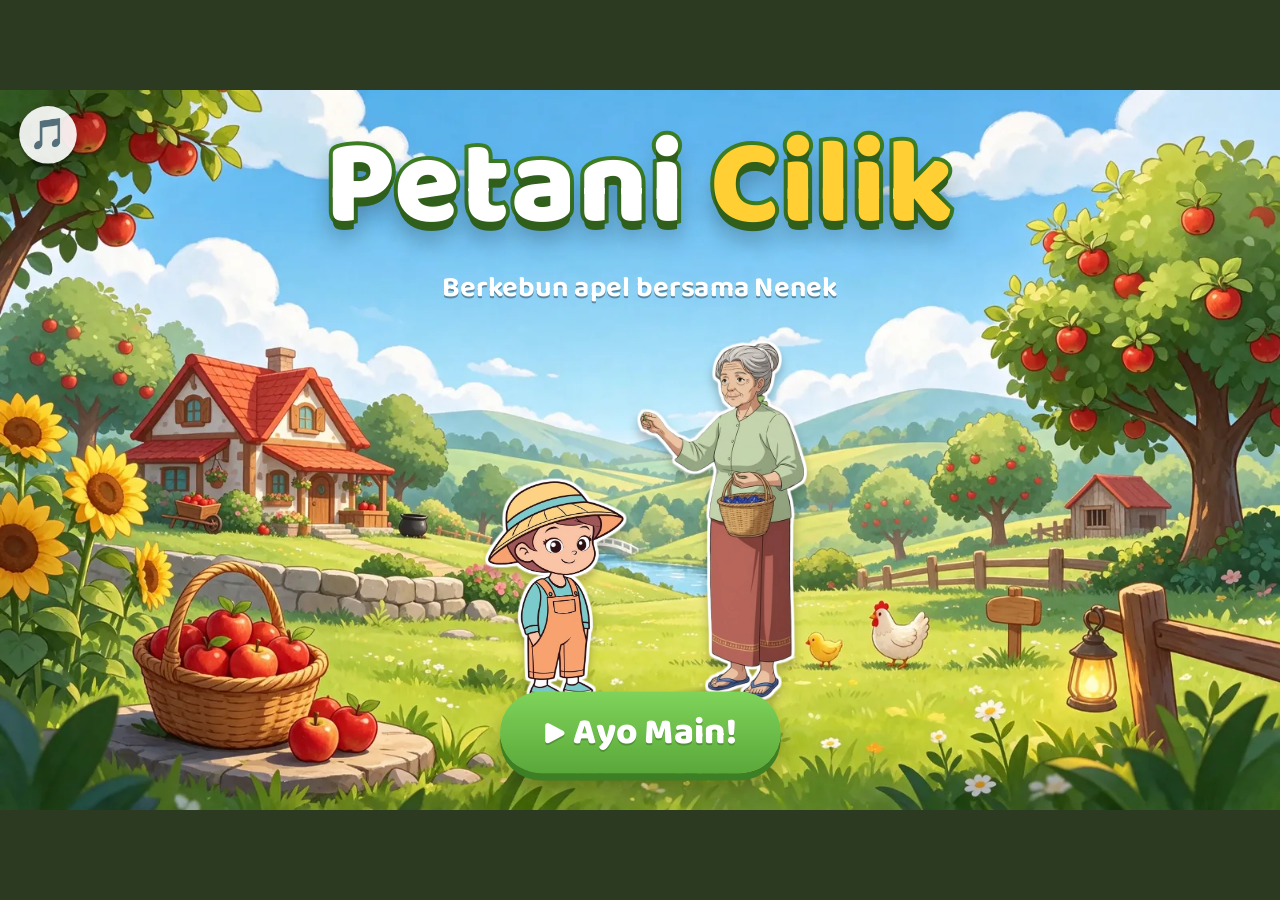
<file: index.html>
<!DOCTYPE html>
<html lang="id">
<head>
  <meta charset="UTF-8">
  <meta name="viewport" content="width=device-width, initial-scale=1, viewport-fit=cover">
  <meta name="color-scheme" content="only light">
  <meta name="theme-color" content="#7cc45a">
  <title>Petani Cilik — Berkebun Apel Bersama Nenek</title>
  <meta name="description" content="Game edukasi PAUD: bantu Nenek menanam apel dari bibit sampai panen bersama Justin.">
  <link rel="icon" type="image/svg+xml" href="gambar/ikon/logo.svg">
  <link rel="icon" type="image/png" sizes="48x48" href="gambar/ikon/favicon-48.png">
  <link rel="icon" type="image/png" sizes="32x32" href="gambar/ikon/favicon-32.png">
  <link rel="apple-touch-icon" href="gambar/ikon/apple-touch-icon.png">
  <link rel="manifest" href="manifest.webmanifest">
  <meta property="og:title" content="Petani Cilik">
  <meta property="og:description" content="Game edukasi PAUD: bantu Nenek menanam apel bersama Justin.">
  <meta property="og:image" content="https://petanicilik.vercel.app/gambar/ikon/icon-512.png">
  <link rel="preconnect" href="https://fonts.googleapis.com">
  <link rel="preconnect" href="https://fonts.gstatic.com" crossorigin>
  <link href="https://fonts.googleapis.com/css2?family=Baloo+2:wght@600;700;800&family=Nunito:wght@600;700;800&display=swap" rel="stylesheet">
  <link rel="stylesheet" href="style.css">
</head>
<body>
  <!-- Panggung 16:9 (1600 × 900) yang diperbesar/diperkecil mengikuti layar -->
  <div id="bingkai">
    <main id="panggung" aria-live="polite"></main>
  </div>

  <!-- Muncul bila HP dipegang tegak -->
  <div id="putarHP" hidden>
    <div class="hp-ikon" aria-hidden="true"><span>📱</span></div>
    <p>Putar HP-mu ke posisi tidur, ya!</p>
  </div>

  <script src="suara/daftar.js"></script>
  <script src="data.js"></script>
  <script src="gambar.js"></script>
  <script src="permainan.js"></script>
  <script src="app.js"></script>
</body>
</html>
</file>
<file: style.css>
/* =========================================================
   Petani Cilik — tampilan
   Semua layar digambar di panggung 1600 × 900 (16:9) lalu diskalakan
   oleh app.js agar pas di layar mana pun (posisi lanskap).
   ========================================================= */
:root {
  --hijau: #5aa83a; --hijau-tua: #3d7f25; --kuning: #ffcf33; --oranye: #ff9a2e;
  --biru: #2f8de0; --biru-tua: #1d63a8; --teks: #3a2a1a; --putih: #fffdf6;
  --judul: "Baloo 2", "Trebuchet MS", sans-serif; --isi: "Nunito", "Segoe UI", sans-serif;
}
* { box-sizing: border-box; margin: 0; padding: 0; }
html, body { height: 100%; }
body {
  background: #2c3a22; color: var(--teks); font-family: var(--isi); overflow: hidden;
  -webkit-user-select: none; user-select: none; -webkit-tap-highlight-color: transparent; touch-action: manipulation;
}
button { font: inherit; cursor: pointer; border: 0; background: none; color: inherit; }
[hidden] { display: none !important; }

/* Bingkai memenuhi layar; panggung 1600×900 di tengahnya (skala diatur JS) */
#bingkai { position: fixed; inset: 0; display: grid; place-items: center; overflow: hidden; background: #2c3a22; }
#panggung {
  position: relative; width: 1600px; height: 900px; flex: none; overflow: hidden; background: #9ad06f;
  transform-origin: center center;
}

/* ---------- Unsur umum ---------- */
.latar { position: absolute; inset: 0; width: 100%; height: 100%; object-fit: cover; }
.tokoh { position: absolute; bottom: 0; transform-origin: bottom center; filter: drop-shadow(0 8px 6px rgba(0, 0, 0, .25)); }
.tokoh img { display: block; width: 100%; height: auto; pointer-events: none; }
/* Garis tepi putih ala stiker agar tokoh menyatu dengan latar */
.tokoh.stiker img {
  filter: drop-shadow(3px 0 0 #fff) drop-shadow(-3px 0 0 #fff) drop-shadow(0 3px 0 #fff) drop-shadow(0 -3px 0 #fff);
}
.bayangan { position: absolute; bottom: -10px; left: 15%; right: 15%; height: 26px; border-radius: 50%; background: radial-gradient(closest-side, rgba(30, 40, 10, .35), transparent); z-index: -1; }
.napas { animation: napas 3.4s ease-in-out infinite; }
@keyframes napas { 0%, 100% { transform: scale(1, 1); } 50% { transform: scale(1.012, .988); } }

.tombol {
  font-family: var(--judul); font-weight: 800; font-size: 46px; color: #fff; padding: 14px 54px; border-radius: 999px;
  background: linear-gradient(#7fd35a, var(--hijau)); box-shadow: 0 9px 0 var(--hijau-tua), 0 16px 26px rgba(0, 0, 0, .25);
  text-shadow: 0 3px 0 rgba(0, 0, 0, .2); transition: transform .1s;
}
.tombol:active { transform: translateY(6px); box-shadow: 0 3px 0 var(--hijau-tua); }
.tombol.denyut { animation: denyut 1.4s ease-in-out infinite; }
@keyframes denyut { 0%, 100% { scale: 1; } 50% { scale: 1.06; } }

.lewati {
  position: absolute; top: 26px; right: 30px; z-index: 50; font-family: var(--judul); font-weight: 800; font-size: 28px;
  color: #fff; padding: 6px 22px; border-radius: 999px; background: rgba(0, 0, 0, .35); text-shadow: 0 2px 0 rgba(0, 0, 0, .3);
}

/* ---------- Loading ---------- */
.loading .judul-game {
  position: absolute; top: 46px; left: 0; right: 0; text-align: center; font-family: var(--judul); font-weight: 800;
  font-size: 150px; line-height: 1; color: #fff; letter-spacing: 2px;
  -webkit-text-stroke: 10px var(--hijau-tua); paint-order: stroke fill; text-shadow: 0 12px 0 #2f5f1b, 0 22px 30px rgba(0, 0, 0, .3);
  animation: jatuh .9s cubic-bezier(.3, 1.6, .5, 1) both;
}
.loading .judul-game span { color: var(--kuning); }
.loading .sub-judul { position: absolute; top: 218px; left: 0; right: 0; text-align: center; font-family: var(--judul); font-weight: 700; font-size: 36px; color: #fff; text-shadow: 0 3px 0 rgba(0, 0, 0, .35); }
@keyframes jatuh { from { transform: translateY(-260px) scale(.7); opacity: 0; } to { transform: none; opacity: 1; } }
.loading .bawah { position: absolute; left: 0; right: 0; bottom: 46px; display: flex; flex-direction: column; align-items: center; gap: 12px; }
.bilah { width: 760px; height: 46px; border-radius: 999px; background: rgba(255, 255, 255, .9); border: 5px solid #fff; box-shadow: 0 6px 16px rgba(0, 0, 0, .25); overflow: hidden; position: relative; }
.bilah i { position: absolute; inset: 0 auto 0 0; width: 0; background: linear-gradient(90deg, #8bd65f, #4fa62e); border-radius: 999px; transition: width .3s; }
.bilah b { position: absolute; inset: 0; display: grid; place-items: center; font-family: var(--judul); font-size: 24px; color: var(--teks); }

/* ---------- Intro komik: panel miring ---------- */
#panggung.komik { background: #fffdf6; }
.panel { position: absolute; inset: 0; overflow: hidden; transition: clip-path .9s cubic-bezier(.6, 0, .25, 1); }
.panel img.latar { transition: transform 1s ease; }
.panel.masuk-kanan { animation: masukKanan .9s cubic-bezier(.2, .9, .3, 1) both; }
@keyframes masukKanan { from { transform: translateX(110%); } to { transform: none; } }
.teks-cerita {
  position: absolute; left: 70px; right: 70px; bottom: 34px; z-index: 40; text-align: center; font-family: var(--judul); font-weight: 800;
  font-size: 42px; line-height: 1.2; color: #fff; -webkit-text-stroke: 8px rgba(60, 35, 10, .85); paint-order: stroke fill; text-wrap: balance;
}
.bus { position: absolute; width: 360px; filter: drop-shadow(0 10px 6px rgba(0, 0, 0, .3)); }
.bus img { width: 100%; display: block; animation: getar .35s ease-in-out infinite; }
.bus.parkir img { animation: none; }
@keyframes getar { 0%, 100% { transform: translateY(0) rotate(0); } 50% { transform: translateY(-4px) rotate(-.6deg); } }

/* ---------- Percakapan ---------- */
.ngobrol .tokoh { transition: filter .35s, transform .35s; }
.ngobrol .tokoh.dengar { filter: grayscale(1) brightness(.92) drop-shadow(0 8px 6px rgba(0, 0, 0, .2)); }
.tokoh.bicara { animation: bicara .6s ease-in-out infinite; }
@keyframes bicara { 0%, 100% { transform: translateY(0) rotate(0); } 30% { transform: translateY(-14px) rotate(-1deg); } 60% { transform: translateY(-4px) rotate(1deg); } }
.gelembung {
  position: absolute; top: 70px; left: 50%; width: 760px; transform: translateX(-50%); z-index: 30;
  background: #fff; border-radius: 34px; padding: 46px 48px 34px; box-shadow: 0 10px 0 rgba(0, 0, 0, .12), 0 18px 34px rgba(0, 0, 0, .2);
  font-family: var(--judul); font-weight: 700; font-size: 40px; line-height: 1.25; color: var(--teks); text-align: center; text-wrap: balance;
}
.gelembung .nama {
  position: absolute; top: -26px; left: 40px; padding: 4px 26px; border-radius: 14px; background: var(--kuning);
  font-size: 30px; font-weight: 800; color: #6b3d00; box-shadow: 0 4px 0 #d79a00;
}
.gelembung.kanan .nama { left: auto; right: 40px; }
.gelembung.pop { animation: pop .35s cubic-bezier(.3, 1.6, .5, 1); }
@keyframes pop { from { transform: translateX(-50%) scale(.6); opacity: 0; } to { transform: translateX(-50%) scale(1); opacity: 1; } }
.ketuk { position: absolute; bottom: 22px; left: 0; right: 0; text-align: center; z-index: 30; font-family: var(--judul); font-weight: 800; font-size: 28px; color: #fff; text-shadow: 0 3px 0 rgba(0, 0, 0, .45); animation: kedip 1.6s ease-in-out infinite; }
@keyframes kedip { 50% { opacity: .45; } }

/* ---------- Layar LEVEL ---------- */
.layar-level .gelap { position: absolute; inset: 0; background: rgba(8, 24, 8, .58); }
.bintang-baris { position: absolute; top: 40px; left: 50%; transform: translateX(-50%); width: 900px; height: 300px; }
.bintang { position: absolute; font-size: 130px; line-height: 1; filter: drop-shadow(0 6px 0 #c78a00) drop-shadow(0 0 24px rgba(255, 220, 80, .8)); animation: bintangMuncul .6s cubic-bezier(.3, 1.6, .5, 1) both; }
.bintang.besar { font-size: 230px; }
.bintang .angka { position: absolute; inset: 0; display: grid; place-items: center; padding-top: 30px; font-family: var(--judul); font-weight: 800; font-size: 96px; color: #fff; -webkit-text-stroke: 7px #c06a00; paint-order: stroke fill; }
@keyframes bintangMuncul { from { transform: scale(0) rotate(-90deg); opacity: 0; } to { transform: none; opacity: 1; } }
.pita {
  position: absolute; top: 330px; left: 50%; translate: -50% 0; padding: 14px 110px 20px; border-radius: 22px;
  background: linear-gradient(#4aa8ff, var(--biru)); box-shadow: 0 10px 0 var(--biru-tua), 0 16px 26px rgba(0, 0, 0, .3);
  font-family: var(--judul); font-weight: 800; font-size: 84px; line-height: 1; color: var(--kuning); -webkit-text-stroke: 6px #6b3d00; paint-order: stroke fill;
  animation: jatuh .7s .25s cubic-bezier(.3, 1.6, .5, 1) both; white-space: nowrap;
}
.pita::before, .pita::after { content: ""; position: absolute; top: 22px; width: 70px; height: 86px; background: var(--biru-tua); z-index: -1; }
.pita::before { left: -46px; clip-path: polygon(0 0, 100% 0, 100% 100%, 0 100%, 30% 50%); }
.pita::after { right: -46px; clip-path: polygon(0 0, 100% 0, 70% 50%, 100% 100%, 0 100%); }
.kegiatan { position: absolute; top: 455px; left: 0; right: 0; display: flex; justify-content: center; gap: 40px; }
.kartu-baru { position: relative; width: 180px; height: 180px; border-radius: 50%; background: #fff8e6; display: grid; place-items: center; font-size: 96px; box-shadow: 0 8px 0 rgba(0, 0, 0, .15); border: 8px solid #fff; animation: bintangMuncul .5s .5s both; }
.kartu-baru .baru { position: absolute; bottom: -14px; right: -18px; padding: 4px 16px; border-radius: 999px; background: #e8402a; color: #fff; font-family: var(--judul); font-weight: 800; font-size: 26px; border: 4px solid #fff; }
.kartu-baru .ket { position: absolute; bottom: -62px; left: 50%; transform: translateX(-50%); white-space: nowrap; font-family: var(--judul); font-weight: 800; font-size: 32px; color: #fff; text-shadow: 0 3px 0 rgba(0, 0, 0, .45); }
.layar-level .tombol { position: absolute; bottom: 36px; left: 50%; transform: translateX(-50%); }
.layar-level .tombol:active { transform: translateX(-50%) translateY(6px); }

/* ---------- Permainan (umum) ---------- */
.latar.samar { filter: blur(5px) saturate(1.05) brightness(1.06); transform: scale(1.05); }
.main .arena { position: absolute; inset: 0; }
.lencana {
  position: absolute; top: 26px; left: 112px; z-index: 20; padding: 6px 22px; border-radius: 999px; background: rgba(255, 255, 255, .92);
  font-family: var(--judul); font-weight: 800; font-size: 26px; color: var(--hijau-tua); box-shadow: 0 4px 0 rgba(0, 0, 0, .15);
}
.petunjuk {
  position: absolute; top: 22px; left: 50%; translate: -50% 0; width: 960px; z-index: 30; background: #fff; border-radius: 28px;
  padding: 28px 96px 18px 40px; box-shadow: 0 8px 0 rgba(0, 0, 0, .12), 0 14px 28px rgba(0, 0, 0, .2);
  font-family: var(--judul); font-weight: 700; font-size: 29px; line-height: 1.2; color: var(--teks); text-align: center; text-wrap: balance;
}
.petunjuk .nama {
  position: absolute; top: -22px; left: 36px; padding: 2px 22px; border-radius: 12px; background: var(--kuning);
  font-size: 26px; font-weight: 800; color: #6b3d00; box-shadow: 0 4px 0 #d79a00;
}
.petunjuk.kanan .nama { left: auto; right: 110px; }
.petunjuk .ulang { position: absolute; right: 18px; top: 50%; translate: 0 -50%; width: 64px; height: 64px; border-radius: 50%; background: var(--kuning); font-size: 32px; box-shadow: 0 5px 0 #d79a00; }
.petunjuk .ulang:active { translate: 0 calc(-50% + 4px); box-shadow: 0 1px 0 #d79a00; }
.petunjuk.pop { animation: popPetunjuk .35s cubic-bezier(.3, 1.6, .5, 1); }
@keyframes popPetunjuk { from { scale: .7; opacity: 0; } to { scale: 1; opacity: 1; } }
.pemandu { z-index: 25; transition: opacity .4s, translate .5s cubic-bezier(.3, 1.4, .5, 1); }
.pemandu.sembunyi { opacity: 0; translate: -200px 0; }
.diseret { cursor: grabbing !important; }

/* Level 1 — menanam bibit */
.nampan {
  position: absolute; left: 560px; top: 196px; width: 480px; height: 110px; border-radius: 30px;
  background: linear-gradient(#e0a86c, #b97a3e); border: 7px solid #4a2c14; box-shadow: inset 0 -10px 0 rgba(0, 0, 0, .14), 0 10px 18px rgba(0, 0, 0, .25);
}
.bedeng {
  position: absolute; left: 210px; top: 560px; width: 1240px; height: 200px; border-radius: 70px 70px 44px 44px;
  background: radial-gradient(circle, rgba(255, 255, 255, .08) 3px, transparent 4px) 0 0 / 46px 46px, linear-gradient(#9a6434, #74451f);
  border: 8px solid #4a2c14; box-shadow: 0 14px 0 #5a3418, 0 26px 30px rgba(0, 0, 0, .3);
}
.lubang { position: absolute; width: 160px; height: 70px; margin: -35px 0 0 -80px; border-radius: 50%; background: radial-gradient(ellipse at 50% 42%, #2a160a 58%, #4a2c14 72%, transparent 74%); }
.lubang .gundukan {
  position: absolute; left: 12px; right: 12px; bottom: 18px; height: 52px; border-radius: 50% 50% 30% 30% / 80% 80% 20% 20%;
  background: linear-gradient(#b07841, #7a4a22); border: 6px solid #4a2c14; scale: 0; transform-origin: 50% 100%; transition: scale .4s .35s cubic-bezier(.3, 1.6, .5, 1);
}
.lubang.terisi .gundukan { scale: 1; }
.lubang .tunas-kecil { position: absolute; left: 28px; bottom: 50px; width: 104px; height: 88px; scale: 0; transform-origin: 50% 100%; transition: scale .7s cubic-bezier(.3, 1.6, .5, 1); }
.tumbuh .lubang .tunas-kecil { scale: 1; }
.biji { position: absolute; width: 70px; height: 80px; z-index: 5; cursor: grab; transition: translate .35s cubic-bezier(.3, 1.3, .5, 1), scale .2s; filter: drop-shadow(0 4px 2px rgba(0, 0, 0, .3)); }
.biji.diseret { scale: 1.3; }
.biji.masuk svg { animation: masukTanah .45s .25s ease-in forwards; }
@keyframes masukTanah { to { transform: translateY(24px) scale(.2); opacity: 0; } }
.angka-gelembung {
  position: absolute; width: 100px; height: 100px; margin-left: -50px; border-radius: 50%; background: #fff; border: 7px solid var(--biru); z-index: 6;
  display: grid; place-items: center; font-family: var(--judul); font-weight: 800; font-size: 64px; line-height: 1; padding-top: 8px; color: var(--biru-tua);
  box-shadow: 0 6px 0 rgba(0, 0, 0, .15); animation: popAngka .5s cubic-bezier(.3, 1.6, .5, 1) both;
}
@keyframes popAngka { from { scale: 0; } to { scale: 1; } }

/* Level 2 — memilih pupuk */
.karung { position: absolute; top: 176px; width: 270px; height: 360px; transition: scale .2s, opacity .4s; filter: drop-shadow(0 8px 8px rgba(0, 0, 0, .25)); }
.karung:hover { scale: 1.04; }
.karung.benar { scale: 1.1; filter: drop-shadow(0 0 18px #fff59d) drop-shadow(0 0 36px #ffd43b); animation: lompat .55s 2; }
.karung.pudar { opacity: .45; }
@keyframes lompat { 50% { translate: 0 -40px; } }
.petak { position: absolute; left: 540px; top: 650px; width: 520px; height: 140px; border-radius: 50px; background: linear-gradient(#9a6434, #74451f); border: 7px solid #4a2c14; box-shadow: 0 10px 0 #5a3418; }
.tunas-petak { position: absolute; bottom: 70px; width: 90px; height: 76px; scale: .55; transform-origin: 50% 100%; transition: scale .9s cubic-bezier(.3, 1.6, .5, 1); }
.petak.subur .tunas-petak { scale: 1.2; }
.butir { position: absolute; width: 14px; height: 14px; border-radius: 50%; background: #5b3a1a; border: 2px solid #2e1a08; z-index: 8; }

/* Level 3 — puzzle teko */
.papan { position: absolute; width: 600px; height: 450px; border-radius: 22px; background: #fffaf0; box-shadow: 0 0 0 10px #d39a5c, 0 0 0 16px #4a2c14, 0 20px 30px rgba(0, 0, 0, .3); transition: opacity .5s; }
.papan > svg { position: absolute; inset: 0; }
.garis-keping polygon { fill: none; stroke: #dccaa6; stroke-width: 3; stroke-dasharray: 8 8; }
.keping {
  position: absolute; width: 600px; height: 450px; pointer-events: none; scale: .8; z-index: 5; transition: translate .35s cubic-bezier(.3, 1.2, .5, 1), scale .25s, opacity .5s;
  filter: drop-shadow(3px 0 0 #8d6a3e) drop-shadow(-3px 0 0 #8d6a3e) drop-shadow(0 3px 0 #8d6a3e) drop-shadow(0 -3px 0 #8d6a3e) drop-shadow(0 8px 6px rgba(0, 0, 0, .25));
}
.keping .isi-keping { position: absolute; inset: 0; background: #fff3d6; pointer-events: auto; cursor: grab; }
.keping .isi-keping svg { position: absolute; inset: 0; }
.keping.angkat, .keping.pas { scale: 1; }
.keping.pas { z-index: 2 !important; filter: drop-shadow(1px 0 0 rgba(141, 106, 62, .45)) drop-shadow(0 1px 0 rgba(141, 106, 62, .45)); }
.hilang { opacity: 0 !important; }
.teko-jadi { position: absolute; width: 600px; height: 450px; z-index: 9; filter: drop-shadow(0 14px 10px rgba(0, 0, 0, .25)); }
.tetes { position: absolute; width: 26px; height: 32px; z-index: 9; }

/* Level 4 — bagian tanaman */
.sketsa { position: absolute; width: 560px; height: 630px; border-radius: 30px; background: rgba(255, 250, 240, .9); box-shadow: 0 0 0 8px #fff, 0 16px 26px rgba(0, 0, 0, .25); }
.zona {
  position: absolute; width: 124px; height: 124px; margin: -62px 0 0 -62px; border-radius: 50%; border: 6px dashed #e0892b; background: rgba(255, 255, 255, .2); z-index: 3;
  animation: denyut 1.6s ease-in-out infinite;
}
/* Tanda tanya kecil di pojok, agar garis sketsa di dalam lingkaran tetap terlihat */
.zona::after {
  content: "?"; position: absolute; top: -14px; right: -14px; width: 40px; height: 40px; border-radius: 50%; background: #e0892b;
  display: grid; place-items: center; padding-top: 4px; font-family: var(--judul); font-weight: 800; font-size: 30px; line-height: 1; color: #fff;
}
.zona.terisi { opacity: 0; animation: none; }
/* Kepingan bagian pohon: tanpa kartu, bentuk & ukuran sama dengan sketsanya */
.keping-bagian {
  position: absolute; z-index: 5; cursor: grab; touch-action: none;
  filter: drop-shadow(0 6px 4px rgba(0, 0, 0, .3));
  transition: translate .35s cubic-bezier(.3, 1.2, .5, 1), scale .25s, filter .25s;
}
/* Kepingan kecil diberi area sentuh lebih lebar dari gambarnya */
.keping-bagian::before { content: ""; position: absolute; inset: -22px; }
.keping-bagian .gbr { width: 100%; height: 100%; pointer-events: none; }
.keping-bagian .gbr svg { display: block; }
.keping-bagian b {
  position: absolute; left: 50%; top: 100%; translate: -50% 6px; white-space: nowrap; pointer-events: none;
  font-family: var(--judul); font-weight: 800; font-size: 30px; line-height: 1.1; color: var(--teks);
  -webkit-text-stroke: 7px #fff; paint-order: stroke fill;
}
.keping-bagian.daun b { top: auto; bottom: 18px; translate: -50% 0; }
.keping-bagian.diseret { scale: 1.06; filter: drop-shadow(0 14px 10px rgba(0, 0, 0, .35)); }
.keping-bagian.terpasang { filter: none; cursor: default; }
.keping-bagian.terpasang b { opacity: 0; transition: opacity .3s; }

/* Level 5 — memanen apel */
.pohon { position: absolute; width: 855px; height: 722px; z-index: 1; }
.kb-belakang, .kb-depan { position: absolute; width: 340px; height: 260px; }
.kb-belakang { z-index: 2; }
.kb-depan { z-index: 4; pointer-events: none; }
.apel { position: absolute; width: 90px; height: 90px; z-index: 5; cursor: grab; transition: translate .4s cubic-bezier(.3, 1.2, .5, 1), scale .2s; filter: drop-shadow(0 4px 3px rgba(0, 0, 0, .25)); }
.apel.diseret { scale: 1.25; }
.apel.hijau { cursor: pointer; }
.apel.dipanen { z-index: 3; scale: .9; }

/* Penutup */
.hasil-panen { position: absolute; left: 630px; bottom: 26px; width: 340px; height: 260px; z-index: 5; }
.hasil-panen .kb-belakang, .hasil-panen .kb-depan { left: 0; top: 0; }
.apel-isi { position: absolute; width: 80px; height: 80px; z-index: 3; }
.pita.tamat { top: 200px; font-size: 76px; padding: 14px 80px 20px; z-index: 40; }
.main-lagi { position: absolute; top: 380px; left: 50%; translate: -50% 0; z-index: 40; }

/* Konfeti */
.kf { position: absolute; top: -30px; width: 16px; height: 24px; border-radius: 4px; z-index: 60; animation: jatuhKf linear forwards; }
@keyframes jatuhKf { to { transform: translateY(980px) rotate(var(--r)); } }

/* ---------- Pesan putar HP ---------- */
#putarHP {
  position: fixed; inset: 0; z-index: 100; display: flex; flex-direction: column; align-items: center; justify-content: center; gap: 22px;
  background: linear-gradient(#8fd46a, #4f9e2f); color: #fff; text-align: center; padding: 24px;
  font-family: var(--judul); font-weight: 800; font-size: 26px; text-shadow: 0 3px 0 rgba(0, 0, 0, .25);
}
#putarHP .hp-ikon span { display: inline-block; font-size: 90px; animation: putar 2.2s ease-in-out infinite; }
@keyframes putar { 0%, 20% { transform: rotate(0); } 50%, 80% { transform: rotate(-90deg); } 100% { transform: rotate(0); } }

/* ---------- Tombol musik latar ---------- */
.tombol-musik {
  position: absolute; top: 20px; left: 24px; z-index: 60; width: 72px; height: 72px; border-radius: 50%;
  background: rgba(255, 255, 255, .9); font-size: 38px; line-height: 72px; text-align: center;
  box-shadow: 0 5px 0 rgba(0, 0, 0, .18), 0 8px 16px rgba(0, 0, 0, .2);
}
.tombol-musik.mati { background: rgba(255, 255, 255, .6); filter: grayscale(.6); }
.tombol-musik:active { translate: 0 4px; }

/* ---------- Buku bergambar (intro) ---------- */
.buku-layar { position: absolute; inset: 0; z-index: 45; background: rgba(40, 26, 12, .55); backdrop-filter: blur(5px); -webkit-backdrop-filter: blur(5px); }
.buku-layar .tokoh { z-index: 2; }
.buku {
  position: absolute; left: 290px; top: 28px; width: 1020px; height: 682px; padding: 16px; border-radius: 26px; z-index: 3;
  background: linear-gradient(#4caf50, #2e7d32); box-shadow: 0 12px 0 #1b5e20, 0 24px 44px rgba(0, 0, 0, .4);
}
.kertas { position: relative; width: 100%; height: 100%; perspective: 2600px; }
.hal {
  position: absolute; top: 0; bottom: 0; width: 50%; overflow: hidden; background: #fffaf0; color: var(--teks);
}
.hal.kiri { left: 0; border-radius: 14px 0 0 14px; padding: 22px; display: grid; place-items: center;
  background: linear-gradient(to left, rgba(120, 90, 40, .18), transparent 7%), #fffaf0; }
.hal.kanan { left: 50%; border-radius: 0 14px 14px 0; padding: 26px 34px 24px 40px;
  background: linear-gradient(to right, rgba(120, 90, 40, .18), transparent 7%), #fffaf0; }
.hal.kiri svg { width: 100%; height: 100%; }
.punggung { position: absolute; left: calc(50% - 3px); top: 0; bottom: 0; width: 6px; background: rgba(90, 60, 20, .25); z-index: 2; }
.lembar { position: absolute; top: 0; height: 100%; width: 50%; transform-style: preserve-3d; z-index: 4; }
.lembar.maju { left: 50%; transform-origin: left center; }
.lembar.mundur { left: 0; transform-origin: right center; }
.lembar > .hal { left: 0; width: 100%; backface-visibility: hidden; -webkit-backface-visibility: hidden; box-shadow: 0 0 30px rgba(0, 0, 0, .18); }
.lembar > .belakang { transform: rotateY(180deg); }
.lembar.maju > .belakang { border-radius: 14px 0 0 14px; }
.lembar.mundur > .belakang { border-radius: 0 14px 14px 0; }

.kepala-hal { display: flex; justify-content: space-between; align-items: center; gap: 12px; margin-bottom: 6px; font-family: var(--judul); font-weight: 800; }
.kepala-hal .no { font-size: 22px; color: #8a7656; }
.kepala-hal .pembaca { font-size: 21px; padding: 2px 16px; border-radius: 999px; color: #fff; background: #8a7656; }
.kepala-hal .pembaca.ibu { background: #3b8fd9; }
.kepala-hal .pembaca.ayah { background: #b5651d; }
.hal.kanan h2 { font-family: var(--judul); font-weight: 800; font-size: 40px; line-height: 1.1; color: var(--hijau-tua); margin-bottom: 10px; }
.teks-hal { font-weight: 700; line-height: 1.45; color: #4a3a28; }
.teks-hal .kal { border-radius: 8px; padding: 0 2px; transition: background .25s, color .25s; -webkit-box-decoration-break: clone; box-decoration-break: clone; }
.teks-hal .kal.dibaca { background: #fff0a6; color: #2b1d0e; box-shadow: 0 0 0 3px #fff0a6; }
.sampul-judul { height: 100%; display: flex; flex-direction: column; justify-content: center; align-items: center; text-align: center; gap: 18px; }
.sampul-judul small { font-family: var(--judul); font-weight: 800; font-size: 28px; color: #fff; background: var(--oranye); padding: 4px 26px; border-radius: 999px; }
.hal.kanan .sampul-judul h2 { font-size: 78px; color: #2e7d32; text-shadow: 0 4px 0 #c8e6c9; }

.label-bagian { opacity: 0; transition: opacity .4s; }
.label-bagian.tampak { opacity: 1; }
.label-bagian .sorot { transform-box: fill-box; transform-origin: center; }
.label-bagian.tampak .sorot { animation: sorot 1.2s ease-out 2; }
@keyframes sorot { from { scale: .6; opacity: 1; } to { scale: 1.5; opacity: 0; } }
.label-bagian.tampak .sorot { opacity: 0; }

.kendali { position: absolute; left: 290px; right: 290px; bottom: 26px; z-index: 3; display: flex; align-items: center; gap: 22px; }
.tb-buku {
  width: 92px; height: 92px; border-radius: 50%; background: #fff; font-size: 44px; color: var(--hijau-tua);
  box-shadow: 0 7px 0 rgba(0, 0, 0, .2), 0 12px 20px rgba(0, 0, 0, .25);
}
.tb-buku:disabled { opacity: .35; }
.tb-buku:active:not(:disabled) { translate: 0 5px; }
.nomor-hal { font-family: var(--judul); font-weight: 800; font-size: 34px; color: #fff; text-shadow: 0 3px 0 rgba(0, 0, 0, .4); }
.kendali .tombol { margin-left: auto; font-size: 36px; padding: 12px 40px; }

@media (prefers-reduced-motion: reduce) { *, *::before, *::after { animation-duration: .01ms !important; animation-iteration-count: 1 !important; transition-duration: .01ms !important; } }
</file>
